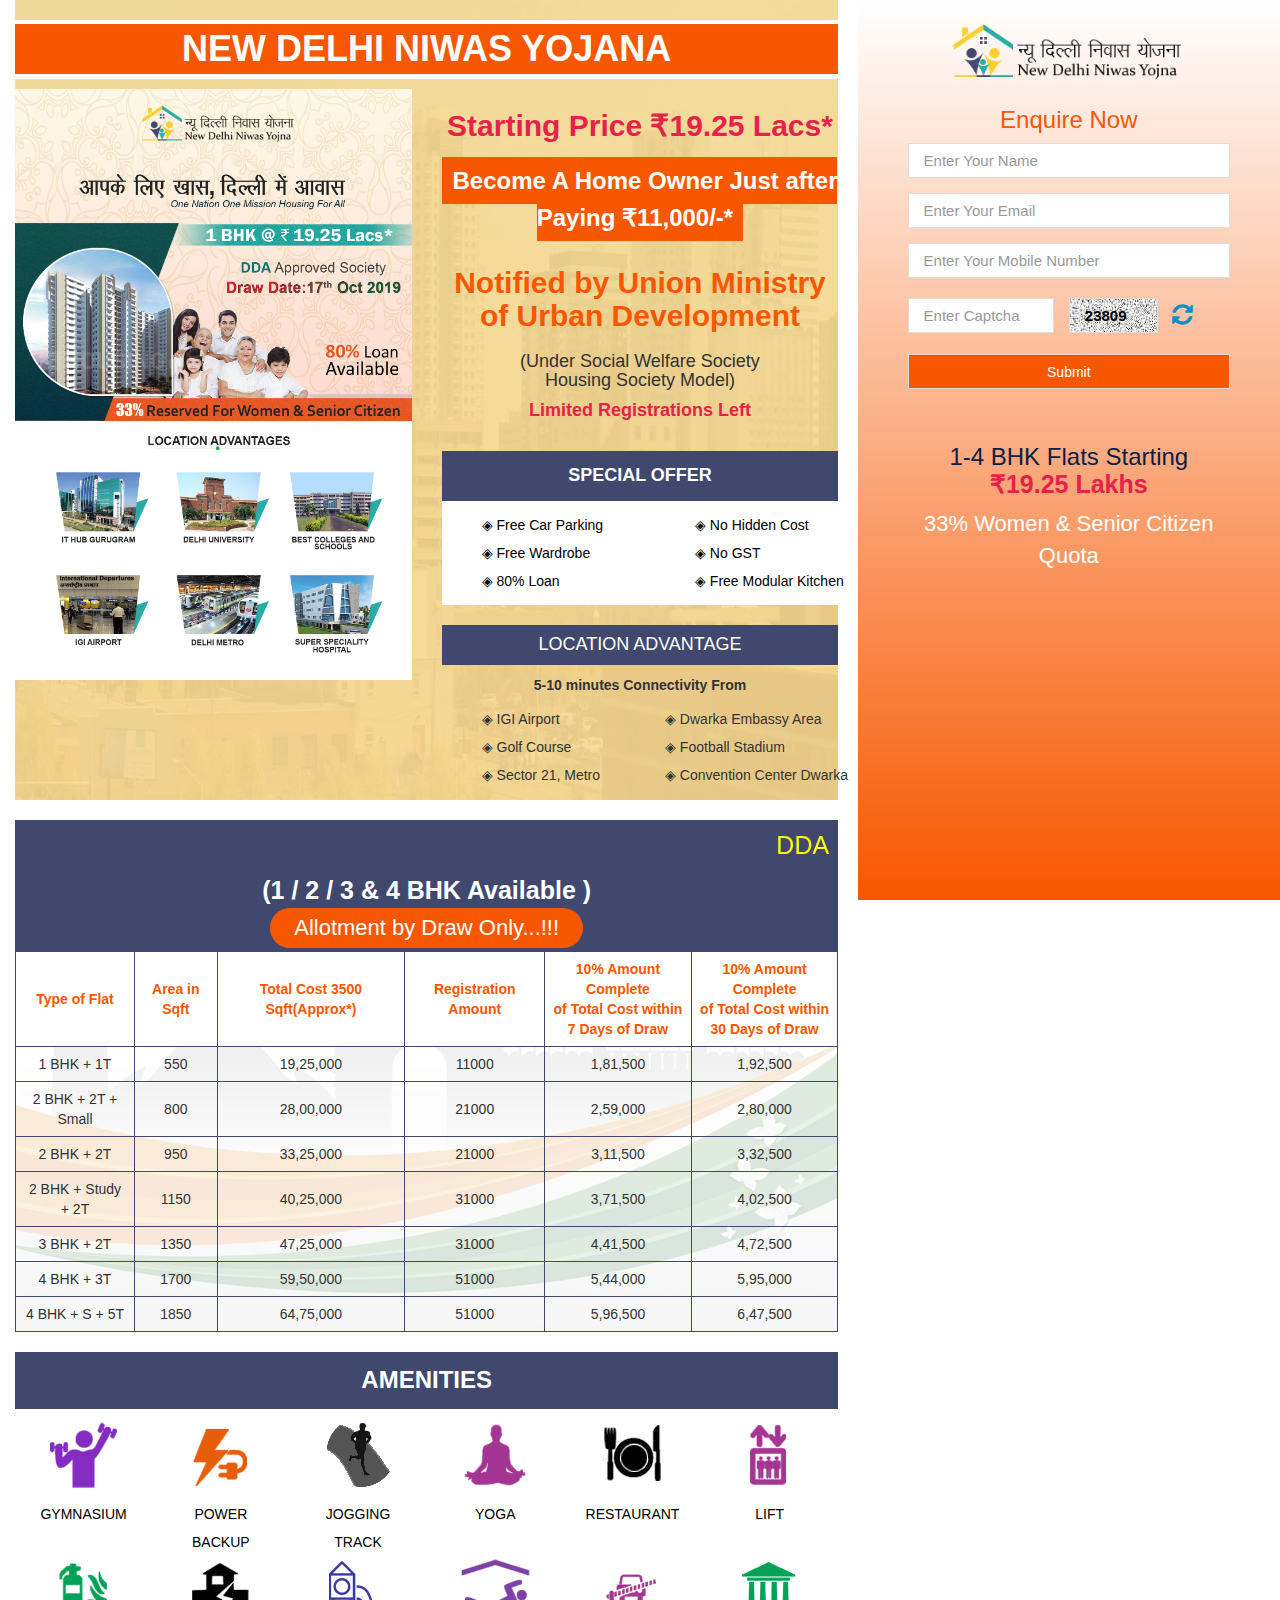
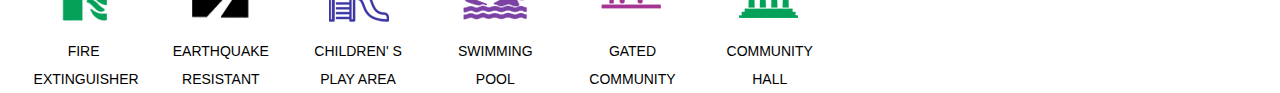
<file: index.html>
<!DOCTYPE html>
<html lang="en">
   <!-- Added by HTTrack -->
   <!-- /Added by HTTrack -->
   <head>
      <!-- Latest compiled and minified CSS -->
      <META HTTP-EQUIV="CONTENT-TYPE" CONTENT="TEXT/HTML;CHARSET=UTF-8" />
      <link rel="stylesheet" href="maxcdn.bootstrapcdn.com/bootstrap/3.3.7/css/bootstrap.min.css">
      <!-- jQuery library -->
      <script src="ajax.googleapis.com/ajax/libs/jquery/3.3.1/jquery.min.js"></script>
      <!-- Latest compiled JavaScript -->
      <script src="maxcdn.bootstrapcdn.com/bootstrap/3.3.7/js/bootstrap.min.js"></script>
      <title>New Delhi Niwas Yojana - Flats by Samadhan Group</title>
      <link rel="icon" href="images/favicon.png" type="image/x-icon" />
      <meta charset="utf-8">
      <meta name="viewport" content="width=device-width, initial-scale=1">
      <link rel="stylesheet" href="maxcdn.bootstrapcdn.com/bootstrap/3.3.7/css/bootstrap.min.css">
      <link rel="stylesheet" href="css/style.css">
      <script src="ajax.googleapis.com/ajax/libs/jquery/3.3.1/jquery.min.js"></script>
      <!-- <script src="https://ajax.googleapis.com/ajax/libs/jquery/3.3.1/jquery.min.js"></script> -->
      <script src="maxcdn.bootstrapcdn.com/bootstrap/3.3.7/js/bootstrap.min.js"></script>
      <link rel="stylesheet" href="cdnjs.cloudflare.com/ajax/libs/font-awesome/4.7.0/css/font-awesome.min.css">
      <!-- Global site tag (gtag.js) - Google Analytics -->
<script async src="https://www.googletagmanager.com/gtag/js?id=UA-131361184-17"></script>
<script>
  window.dataLayer = window.dataLayer || [];
  function gtag(){dataLayer.push(arguments);}
  gtag('js', new Date());

  gtag('config', 'UA-131361184-17');
</script>
      <!-- Global site tag (gtag.js) - Google Ads: 802500616 -->
<script async src="https://www.googletagmanager.com/gtag/js?id=AW-802500616"></script>
<script>
  window.dataLayer = window.dataLayer || [];
  function gtag(){dataLayer.push(arguments);}
  gtag('js', new Date());

  gtag('config', 'AW-802500616');
</script>

   </head>
   <body>
      <div class="container-fluid">
         <div class="row">
            <div class="col-sm-8">
               <div class="left-section">
                  <div class="bg-sec">
                     <div class="overlay">
                     </div>
                     <div class="row">
                        <div class="col-sm-12">
                           <h1>NEW DELHI NIWAS YOJANA</h1>
                        </div>
                     </div>
                     <div class="row">
                        <div class="col-md-6 col-sm-6 col-lg-6">
                           <div>
                              <img
sizes="(max-width: 1380px) 100vw, 1380px"
srcset="
images/banner/main_m0wkc1_c_scale,w_50.jpg 50w,
images/banner/main_m0wkc1_c_scale,w_316.jpg 316w,
images/banner/main_m0wkc1_c_scale,w_481.jpg 481w,
images/banner/main_m0wkc1_c_scale,w_616.jpg 616w,
images/banner/main_m0wkc1_c_scale,w_734.jpg 734w,
images/banner/main_m0wkc1_c_scale,w_849.jpg 849w,
images/banner/main_m0wkc1_c_scale,w_956.jpg 956w,
images/banner/main_m0wkc1_c_scale,w_1059.jpg 1059w,
images/banner/main_m0wkc1_c_scale,w_1145.jpg 1145w,
images/banner/main_m0wkc1_c_scale,w_1235.jpg 1235w,
images/banner/main_m0wkc1_c_scale,w_1380.jpg 1380w"
src="images/banner/main_m0wkc1_c_scale,w_1380.jpg" class="img-responsive" height="100%" width="100%">
                           </div>
                        </div>
                        <div class="col-md-6 col-sm-6 col-lg-6">
                           <div class="img">
                              <h2 align="center"><strong><span style="color:#e5224a">Starting Price ₹19.25 Lacs*</span></strong></h2>
                              <h3 align="center"><strong><span style="color: white;background: #f75700;padding: 10px;line-height: 37px;">Become A Home Owner Just after Paying ₹11,000/-* </span></strong></h3>
                           </div>
                           <div class="content">
                              <div class="row">
                                 <div class="col-sm-12">
                                    <h2>Notified by Union Ministry of Urban Development</h2>
                                    <h3>(Under Social Welfare Society <br>Housing Society Model)</h3>
                                    <h4>
                                       <blink>Limited Registrations Left</blink>
                                    </h4><!-- 
                                    <div style="text-align: center; color: #fff"><button class="call-button">
                                       Draw Date : 17<sup>th</sup> October</button>
                                    </div> -->
                                 </div>
                              </div>
                              <div class="footer-sec">
                                 <h3> Special Offer</h3>
                                 <div class="row ">
                                    <div class="col-sm-6">
                                       <ul class="list-services" style="list-style-type: none">
                                          <li>&#9672; Free Car Parking</li>
                                          <li>&#9672; Free Wardrobe </li>
                                          <li>&#9672; 80% Loan</li>
                                       </ul>
                                    </div>
                                    <div class="col-sm-6">
                                       <ul class="list-services" style="list-style-type: none">
                                          <li>&#9672; No Hidden Cost</li>
                                          <li>&#9672; No GST</li>
                                          <li style="inline-size:max-content">&#9672; Free Modular Kitchen</li>
                                       </ul>
                                    </div>
                                 </div>
                              </div>
                              <h3 style="color:#fff;background:#40486e;padding:10px;">
                              LOCATION ADVANTAGE</h4>
                              <p>5-10 minutes Connectivity From</p>
                              <div class="row">
                                 <div class="col-md-6 col-sm-12 col-xs-12">
                                    <ul class="list2">
                                       <li>◈ IGI Airport</li>
                                       <li>◈ Golf Course </li>
                                       <li>◈ Sector 21, Metro</li>
                                    </ul>
                                 </div>
                                 <div class="col-md-6 col-sm-12 col-xs-12">
                                    <ul class="list">
                                       <li>◈ Dwarka Embassy Area</li>
                                       <li>◈ Football Stadium</li>
                                       <li style="inline-size:max-content">◈ Convention Center Dwarka</li>
                                    </ul>
                                 </div>
                              </div>
                           </div>
                           <div class="row">
                              <div class="col-sm-12">
                              </div>
                           </div>
                        </div>
                     </div>
                  </div>
                  <div class="row">
                     <div class="col-sm-12">
                        <div class="table-responsive">
                           <br>
                           <table>
                              <tbody>
                                 <tr style="color: #ff0008;background: #40486e;font-size: 25px;">
                                    <td colspan="8">
                                       <marquee><span style="color:yellow;">DDA Approved Society Flats in Dwarka, New-Delhi</span></marquee>
                                       <br>
                                       <span style="color: #fff"><strong>(1 / 2 / 3 &amp; 4 BHK Available )</strong></span><br>
                                       <span class="allotment">Allotment by Draw Only...!!!</span>
                                    </td>
                                 </tr>
                                 <tr>
                                    <th>Type of Flat</th>
                                    <th>Area in Sqft</th>
                                    <th>Total Cost 3500 Sqft(Approx*)</th>
                                    <th>Registration Amount</th>
                                    <th>10% Amount Complete <br>of Total Cost within<br> 7 Days of Draw</th>
                                    <th>10% Amount Complete <br>of Total Cost within<br> 30 Days of Draw</th>
                                 </tr>
                                 <tr style="background: #ffffffd1;">
                                    <td class="column1">1 BHK + 1T</td>
                                    <td>550</td>
                                    <td>19,25,000</td>
                                    <td>11000</td>
                                    <td>1,81,500</td>
                                    <td>1,92,500</td>
                                 </tr>
                                 <tr style="background: #ffffffd1;">
                                    <td class="column1">2 BHK + 2T + Small</td>
                                    <td>800</td>
                                    <td>28,00,000</td>
                                    <td>21000</td>
                                    <td>2,59,000</td>
                                    <td>2,80,000</td>
                                 </tr>
                                 <tr style="background: #ffffffd1;">
                                    <td class="column1">2 BHK + 2T</td>
                                    <td>950</td>
                                    <td>33,25,000</td>
                                    <td>21000</td>
                                    <td>3,11,500</td>
                                    <td>3,32,500</td>
                                 </tr>
                                 <tr style="background: #ffffffd1;">
                                    <td class="column1">2 BHK + Study + 2T</td>
                                    <td>1150</td>
                                    <td>40,25,000</td>
                                    <td>31000</td>
                                    <td>3,71,500</td>
                                    <td>4,02,500</td>
                                 </tr>
                                 <tr style="background: #ffffffd1;">
                                    <td class="column1">3 BHK + 2T</td>
                                    <td>1350</td>
                                    <td>47,25,000</td>
                                    <td>31000</td>
                                    <td>4,41,500</td>
                                    <td>4,72,500</td>
                                 </tr>
                                 <tr style="background: #ffffffd1;">
                                    <td class="column1">4 BHK + 3T</td>
                                    <td>1700</td>
                                    <td>59,50,000</td>
                                    <td>51000</td>
                                    <td>5,44,000</td>
                                    <td>5,95,000</td>
                                 </tr>
                                 <tr style="background: #ffffffd1;">
                                    <td class="column1">4 BHK + S + 5T</td>
                                    <td>1850</td>
                                    <td>64,75,000</td>
                                    <td>51000</td>
                                    <td>5,96,500</td>
                                    <td>6,47,500</td>
                                 </tr>
                              </tbody>
                           </table>
                        </div>
                     </div>
                  </div>
                  <div class="footer-sec">
                     <h3> AMENITIES</h3>
                        <div class="row" style="text-align: -webkit-center">
                              <div class="col-md-12" style="display: inline-block;">
                                 <div class="col-md-2 col-sm-3 col-xs-4" style="text-align: -webkit-center;">
                                    <div class="news_box_item amenities">
                                       <div class="news_image">
                                          <span class="av1"></span>
                                          <span>GYMNASIUM</span>
                                       </div>
                                    </div>
                                 </div>
                                 <div class="col-md-2 col-sm-3 col-xs-4" style="text-align: -webkit-center;">
                                    <div class="news_box_item amenities">
                                       <div class="news_image">
                                          <span class="av2"></span>
                                          <span>POWER BACKUP</span>
                                       </div>
                                    </div>
                                 </div>
                                 <div class="col-md-2 col-sm-3 col-xs-4" style="text-align: -webkit-center;">
                                    <div class="news_box_item amenities">
                                       <div class="news_image">
                                          <span class="av3"></span>
                                          <span>JOGGING TRACK</span>
                                       </div>
                                    </div>
                                 </div>
                                 <div class="col-md-2 col-sm-3 col-xs-4" style="text-align: -webkit-center;">
                                    <div class="news_box_item amenities">
                                       <div class="news_image">
                                          <span class="av4"></span>
                                          <span>YOGA</span>
                                       </div>
                                    </div>
                                 </div>
                                 <div class="col-md-2 col-sm-3 col-xs-4" style="text-align: -webkit-center;">
                                    <div class="news_box_item amenities">
                                       <div class="news_image">
                                          <span class="av10"></span>
                                          <span>RESTAURANT</span>
                                       </div>
                                    </div>
                                 </div>
                                 <div class="col-md-2 col-sm-3 col-xs-4" style="text-align: -webkit-center;">
                                    <div class="news_box_item amenities">
                                       <div class="news_image">
                                          <span class="av12"></span>
                                          <span>LIFT</span>
                                       </div>
                                    </div>
                                 </div>
                              </div>
                              <div class="col-md-12">
                                 <div class="col-md-2 col-sm-3 col-xs-4" style="text-align: -webkit-center;">
                                    <div class="news_box_item amenities">
                                       <div class="news_image">
                                          <span class="av18"></span>
                                          <span>FIRE<br>EXTINGUISHER</span>
                                       </div>
                                    </div>
                                 </div>
                                 <div class="col-md-2 col-sm-3 col-xs-4" style="text-align: -webkit-center;">
                                    <div class="news_box_item amenities">
                                       <div class="news_image">
                                          <span class="av8"></span>
                                          <span>EARTHQUAKE<br>RESISTANT</span>
                                       </div>
                                    </div>
                                 </div>
                                 <div class="col-md-2 col-sm-3 col-xs-4" style="text-align: -webkit-center;">
                                    <div class="news_box_item amenities">
                                       <div class="news_image">
                                          <span class="av14"></span>
                                          <span>CHILDREN' S<br>PLAY AREA</span>
                                       </div>
                                    </div>
                                 </div>
                                 <div class="col-md-2 col-sm-3 col-xs-4" style="text-align: -webkit-center;">
                                    <div class="news_box_item amenities">
                                       <div class="news_image">
                                          <span class="av5"></span>
                                          <span>SWIMMING<br>POOL</span>
                                       </div>
                                    </div>
                                 </div>
                                 <div class="col-md-2 col-sm-3 col-xs-4" style="text-align: -webkit-center;">
                                    <div class="news_box_item amenities">
                                       <div class="news_image">
                                          <span class="av17"></span>
                                          <span>GATED<br>COMMUNITY</span>
                                       </div>
                                    </div>
                                 </div>
                                 <div class="col-md-2 col-sm-3 col-xs-4" style="text-align: -webkit-center;">
                                    <div class="news_box_item amenities">
                                       <div class="news_image">
                                          <span class="av6"></span>
                                          <span>COMMUNITY<br>HALL</span>
                                       </div>
                                    </div>
                                 </div>
                        </div>
                     </div>
                  </div>
               </div>
            </div>
            <div class="col-sm-4">
               <div class="right-section">
                  <div class="logo-sec">
                     <img src="images/D-Awas-Y-Logo.png" class="img-responsive" style="margin-bottom:25px;">
                  </div>
                  <div class="section-body">
                     <h3 class="m-0 main-title" style="text-align: center; color: #f75700">Enquire Now</h3>
                  </div>
                  <!--contact-form start-->
                  <script>
                     window.smoothScroll = function(target) {
                     var scrollContainer = target;
                     do { //find scroll container
                     scrollContainer = scrollContainer.parentNode;
                     if (!scrollContainer) return;
                     scrollContainer.scrollTop += 1;
                     } while (scrollContainer.scrollTop == 0);
                     
                     var targetY = 0;
                     do { //find the top of target relatively to the container
                     if (target == scrollContainer) break;
                     targetY += target.offsetTop;
                     } while (target = target.offsetParent);
                     
                     scroll = function(c, a, b, i) {
                     i++;
                     if (i > 30) return;
                     c.scrollTop = a + (b - a) / 30 * i;
                     setTimeout(function() { scroll(c, a, b, i); }, 30);
                     }
                     // start scrolling
                     scroll(scrollContainer, scrollContainer.scrollTop, targetY, 0);
                     }
                  </script>
                  <div style="text-align: center;">
                     <p id="successful"></p>
                  </div>
                  <div class="contact_form">
                     <div id="side_form">
                        <div class="form-group">
                           <input type="text" placeholder="Enter Your Name" class="form-control" id="side_name">
                           <span id="sideerror_name" style="display: none; color: red;">Please Enter Your Name</span>
                        </div>
                        <div class="form-group">
                           <input type="text" placeholder="Enter Your Email" class="form-control" id="side_email">
                           <span id="sideerror_email" style="display:none;color:red;">Please Enter Valid Email Address</span>
                        </div>
                        <div class="form-group">
                           <input type="number" placeholder="Enter Your Mobile Number" maxlength="10" class="form-control" id="side_phone">
                           <span id="sideerror_mobile" style="display: none; color: red;">Please Enter Valid 10 Digit Number</span>
                           <span id="recorderror_side" style="color: red;"></span>
                        </div>
                        <!-- <div class="form-group"> -->
                        <div class="row">
                           <div class="col-md-12" style="margin: 0px!important; padding: 0px!important; display: flex;">
                              <div class="col-md-6">
                                 <input type="text" name="usercaptcha" class="form-control rounded-0 mb-3" placeholder="Enter Captcha" id="usercaptcha1" autocomplete="off">
                                 <span id="sideerror_captcha" style="display:none;color:red;">Enter Valid Captcha Code</span>
                              </div>
                              <div class="col-md-3" style="padding: 0px!important; margin-bottom: 10px;">
                                 <input type="text" value="2456" name="captcha" id="ran1" class="form-control rounded-0 mb-3">
                              </div>
                              <div class="col-md-3">
                                 <i class="fa fa-refresh" onclick="captch1()" style="cursor: pointer;margin-top:9px; font-size: 24px" title="Refresh Captcha"></i>
                              </div>
                           </div>
                        </div>
                        <div class="form-group">
                           <button style="margin-top: 1px; background-color: #f75700; color: #fff" type="button" id="contactus_side" class="form-control">Submit</button>
                           <button style="display: none; margin-top: 1px; background-color: #f75700; color: #fff" type="button" class="sidebuttonload form-control">Sending...</button>
                        </div>
                     </div>
                  </div>
                  <br>
                  <h3 style="color:#071e48;text-align:center">1-4 BHK Flats Starting <br>
                     <font color="#ff0008" style="font-size:25px; color: #e5224a"><strong>₹19.25 Lakhs</strong></font>
                  </h3>
                  <!-- <p style="color:white;text-align:center;font-size:25px;">Call: <a href="tel:8130304600">
                     <font color="white"><strong>+91-8130304600</font>
                     </a></p> -->
                  <p style="color:white;text-align:center;font-size:22px;">
                     <blink style="color: #fff">33% Women & Senior Citizen Quota</blink>
                  </p><!-- 
                  <div class="logo-sec">
                     <img src="images/samadhan-logo.png" class="img-responsive" width="50%">
                  </div> -->
               </div>
            </div>
         </div>
      </div>
      <script type="text/javascript">
         (function($) {
             $(document).ready(function() {
                 $('#contactus_side').click(function() {
                     $('#recorderror_side').hide();
                     $('#recorderror_side').html('')
                     var pattern = /^\b[A-Z0-9._%-]+@[A-Z0-9.-]+\.[A-Z]{2,4}\b$/i;
                     var namePattern = /^[a-zA-Z]+[\-'\s]?[a-zA-Z ]+$/i;
                     var myName = $('#side_name').val();
                     var mobileNumber = $('#side_phone').val();
                     var myEmail = $('#side_email').val();
                     var Captcha = $('#ran1').val();
                     var ran = $('#usercaptcha1').val();
                     var referrer = document.referrer;
                     var userAgent = navigator.userAgent;
         
                     if (myEmail != '') {
                         if (!pattern.test(myEmail)) {
                             $('#sideerror_email').show(0).delay(5000).hide(0);
                             return;
                         }
                     }
                     if (myName == "" || (!namePattern.test(myName))) {
                         $('#sideerror_name').show(0).delay(5000).hide(0);
                         return false;
                     } else if (mobileNumber == "" || mobileNumber.length != 10) {
                         $('#sideerror_mobile').show(0).delay(5000).hide(0);
                         return false;
                     } else if (Captcha == "" || Captcha !== ran) {
                         $('#sideerror_captcha').show(0).delay(5000).hide(0);
                         return false;
                     }
                     $('#contactus_side').hide();
                     $('.sidebuttonload').show();
                     var formData = {
                         name: myName,
                         phone: mobileNumber,
                         email: myEmail,
                         source: "Enq. Form",
                         extra: {
                             referrer: referrer,
                             base_url: document.baseURI,
                             userAgent: userAgent
                         }
         
         
                     };
                     var settings = {
                         async: true,
                         crossDomain: true,
                         url: "https://lmsapi.persquarefeet.in/submit_lead/f51d287c32064a7b98de1fc1d79da5a5/ad49c9c38d0147c98e230293b924da3a",
                         method: "POST",
                         headers: {
                             "content-type": "application/json"
                         },
                         processData: false,
                         data: JSON.stringify(formData)
                     }
                     $.ajax(settings).done(function(response) {
                         console.log(response);
                         window.location = 'thank-you.html';
                         $('#side_form').hide();
                         setTimeout(function() {
                             $('#side_form').show();
                             $('#contactus_side').show();
                             $('.sidebuttonload').hide();
                             $('#ran1').hide();
                             $('#ran1').show(function captch2() {
                                 var x = document.getElementById("ran1");
                                 x.value = Math.floor((Math.random() * 99999) + 1);
                             });
                             $('#sideerror_captcha').hide();
         
                         }, 3000);
                         $('input').val('');
                     }).fail(function(error) {
                         console.log(error);
                         $('#error_wrap').html(error.responseJSON.error)
                         $('#recorderror_side').html(error.responseJSON.error)
                         $('#recorderror_side').show();
                         $('#contactus_side').show();
                         $('.sidebuttonload').hide();
                         setTimeout(function() {
                             $('#recorderror_side').html('')
                             $('#recorderror_side').hide();
                         }, 5000);
                     });
                 });
             })
         })(jQuery);
      </script>
      <script>
         window.onload = captch1();
         
         function captch1() {
             var x = document.getElementById("ran1");
             x.value = Math.floor((Math.random() * 99999) + 1);
         }
      </script>
      <script>
         $('a').one('click', function(e) {
             e.preventDefault();
             if (window.location.href.indexOf('?') != -1) {
                 this.href = this.href + "?" + window.location.href.slice(window.location.href.indexOf('?') + 1);
             }
             this.click();
         });
      </script>
   </body>
</html>
</file>
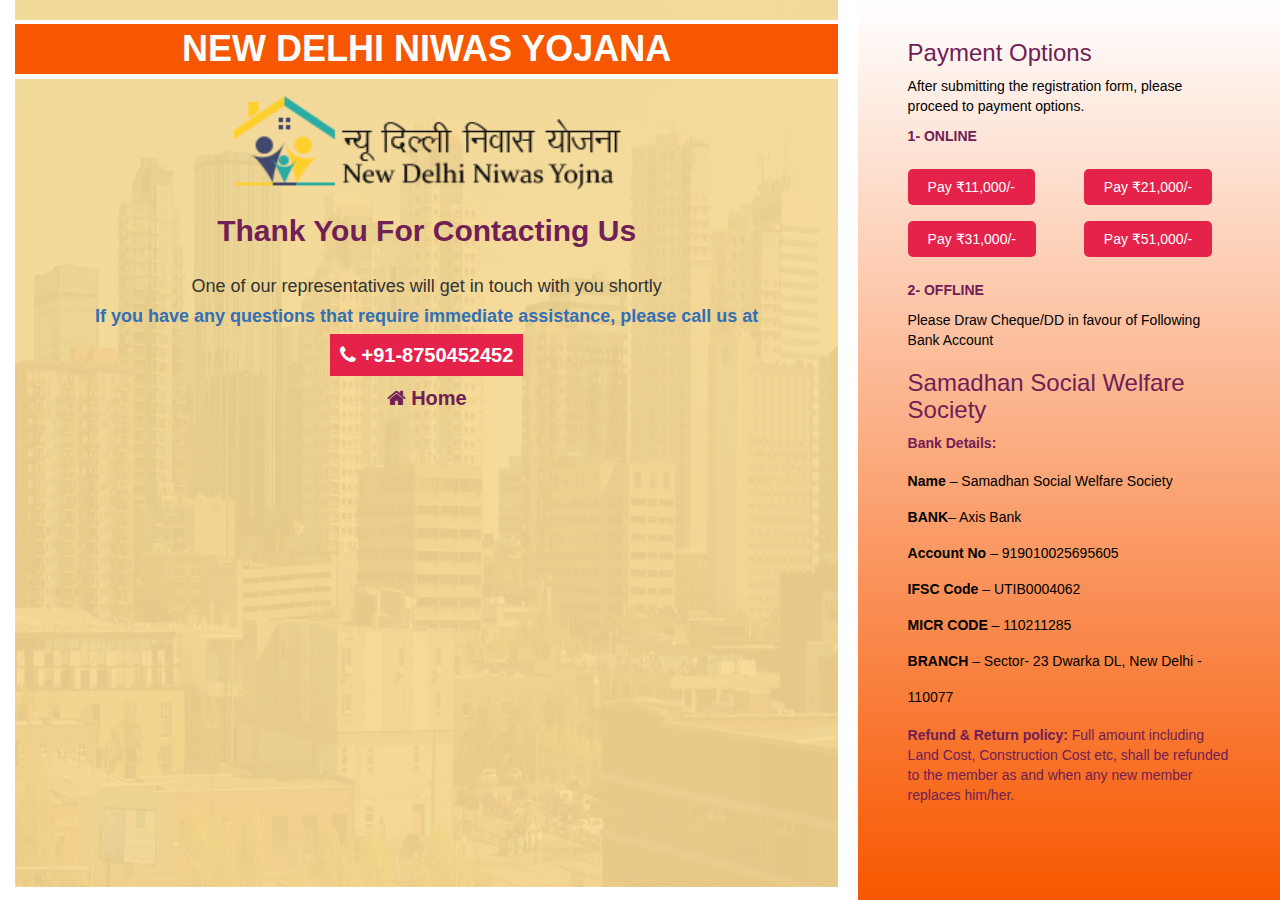
<file: thank-you.html>
<!DOCTYPE html>
<html lang="en">
   <!-- Added by HTTrack -->
   <!-- /Added by HTTrack -->
   <head>
      <!-- Latest compiled and minified CSS -->
      <META HTTP-EQUIV="CONTENT-TYPE" CONTENT="TEXT/HTML;CHARSET=UTF-8" />
      <link rel="stylesheet" href="maxcdn.bootstrapcdn.com/bootstrap/3.3.7/css/bootstrap.min.css">
      <!-- jQuery library -->
      <script src="ajax.googleapis.com/ajax/libs/jquery/3.3.1/jquery.min.js"></script>
      <!-- Latest compiled JavaScript -->
      <script src="maxcdn.bootstrapcdn.com/bootstrap/3.3.7/js/bootstrap.min.js"></script>
      <title>New Delhi Niwas Yojana - Flats by Samadhan Group</title>
      <link rel="icon" href="images/favicon.png" type="image/x-icon" />
      <meta charset="utf-8">
      <meta name="viewport" content="width=device-width, initial-scale=1">
      <link rel="stylesheet" href="maxcdn.bootstrapcdn.com/bootstrap/3.3.7/css/bootstrap.min.css">
      <link rel="stylesheet" href="css/style.css">
      <script src="ajax.googleapis.com/ajax/libs/jquery/3.3.1/jquery.min.js"></script>
      <!-- <script src="https://ajax.googleapis.com/ajax/libs/jquery/3.3.1/jquery.min.js"></script> -->
      <script src="maxcdn.bootstrapcdn.com/bootstrap/3.3.7/js/bootstrap.min.js"></script>
      <link rel="stylesheet" href="cdnjs.cloudflare.com/ajax/libs/font-awesome/4.7.0/css/font-awesome.min.css">
      <!-- Global site tag (gtag.js) - Google Analytics -->
<script async src="https://www.googletagmanager.com/gtag/js?id=UA-131361184-17"></script>
<script>
  window.dataLayer = window.dataLayer || [];
  function gtag(){dataLayer.push(arguments);}
  gtag('js', new Date());

  gtag('config', 'UA-131361184-17');
</script>
           <!-- Global site tag (gtag.js) - Google Ads: 802500616 -->
<script async src="https://www.googletagmanager.com/gtag/js?id=AW-802500616"></script>
<script>
  window.dataLayer = window.dataLayer || [];
  function gtag(){dataLayer.push(arguments);}
  gtag('js', new Date());

  gtag('config', 'AW-802500616');
</script>
<!-- Event snippet for NDNY L Page Conversion conversion page -->
<script>
  gtag('event', 'conversion', {'send_to': 'AW-802500616/oaj_CJC9qa4BEIjg1P4C'});
</script>
   </head>
   <body>
      <div class="container-fluid">
         <div class="row">
            <div class="col-sm-8">
               <div class="left-section">
                  <div class="bg-sec">
                     <div class="overlay">
                     </div>
                     <div class="row">
                        <div class="col-sm-12">
                           <h1>NEW DELHI NIWAS YOJANA</h1>
                           <div class="row">
                              <div class="col-md-12" style="text-align: -webkit-center">
                                 <span> <img src="images/D-Awas-Y-Logo-t.png" class="image-size"></span>
                              </div>
                           </div>
                           <div class="img">
                              <h2 align="center"><strong><span style="color:#702055">Thank You For Contacting Us</span></strong></h2>
                           </div>
                           <div class="content">
                              <div class="row">
                                 <div class="col-sm-12">
                                    <h3>One of our representatives will get in touch with you shortly</h3>
                                    <h4>If you have any questions that require immediate assistance, please call us at</h4>
                                 </div>
                                 <p class="about-text" align="center"> <a href="tel:918750452452" style="color: white; background: #e5224a; padding: 10px;line-height: 37px; font-size: 20px;"> <i class="fa fa-phone"></i> +91-8750452452</a>
                                 </p>
                                 <p class="about-text" align="center"> <a href="https://www.newdelhiniwasyojana.com/" style="color: #702055!important; font-size: 20px;"> <i class="fa fa-home"></i> Home</a>
                                 </p>
                                 <p class="map-mobile">
                                    <iframe src="https://www.google.com/maps/embed?pb=!1m18!1m12!1m3!1d3503.5542823485675!2d77.0555687149201!3d28.583144093065656!2m3!1f0!2f0!3f0!3m2!1i1024!2i768!4f13.1!3m3!1m2!1s0x390d1bf7891ac37f%3A0x888ed553f67f67cd!2sNew+Delhi+Niwas+Yojana!5e0!3m2!1sen!2sin!4v1562074885890!5m2!1sen!2sin" width="97%" height="450" frameborder="0" style="border:0" allowfullscreen></iframe>
                                 </P>
                              </div>
                           </div>
                        </div>
                     </div>
                  </div>
               </div>
            </div>
            <div class="col-sm-4">
               <div class="right-section">
                  <!--contact-form start-->
                  <div class="section-title">
                     <div class="section-body">
                        <h3 class="m-0 main-title" style="color: #702055">Payment Options</h3>
                     </div>
                  </div>
                  <div class="technical-content">
                     <p style="color: #000">After submitting the registration form, please proceed to payment options.</p>
                     <p style="font-weight:bold; color: #702055;">1- ONLINE</p>
                     <div class="row" style="display: flex;">
                        <div class="col-sm-6">
                           <div class="sim-button button8 button" style="margin-top:10px; line-height: 3">
                              <a href="https://www.avantgardepayments.com/agcore/instantPay/NJ23GcVZG6N7MB0YAXFxY9qsugfRTfa+ZtqyG0HihPMp5s03q0m+UhIwbyIm2sk9" target="_blank"><span style="background-color:#e5224a;padding: 10px 20px;border-radius: 5px">Pay ₹11,000/-</span></a>
                           </div>
                        </div>
                        <div class="col-sm-6">
                           <div class="sim-button button8 button" style="margin-top:10px; line-height: 3">
                              <a href="https://www.avantgardepayments.com/agcore/instantPay/hqfkWD1YK7UBfHrYkBC+kUdO5iWE0ynjDlQdj4EbewUUFhHFG513uHyYlVKL5B7v" target="_blank"><span style="background-color:#e5224a;padding: 10px 20px;border-radius: 5px">Pay ₹21,000/-</span></a>
                           </div>
                        </div>
                     </div>
                     <div class="row" style="display: flex;">
                        <div class="col-sm-6">
                           <div class="sim-button button8 button" style="margin-top:10px; line-height: 3">
                              <a href="https://www.avantgardepayments.com/agcore/instantPay/8MHW1HIb4J+UbJJ4RJuNoEHPVgTtnyKA+SWLZBAaD7V7pRXOFG3HxMBQ4+avTtT0" target="_blank"> <span style="background-color:#e5224a;padding: 10px 20px;border-radius: 5px">Pay ₹31,000/-</span></a>
                           </div>
                        </div>
                        <div class="col-sm-6">
                           <div class="sim-button button8 button" style="margin-top:10px; line-height: 3">
                              <a href="https://www.avantgardepayments.com/agcore/instantPay/C9QGzcOe83doKS9FyGQ3SkL0vI8a++yOX43DfB1SonlAfqy3z+VzXHu2ODIBGYZa" target="_blank"> <span style="background-color:#e5224a;padding: 10px 20px;border-radius: 5px">Pay ₹51,000/-</span></a>
                           </div>
                        </div>
                     </div>
                     <br>
                     <p style="font-weight:bold; color: #702055;">2- OFFLINE</p>
                     <p  style="color: #000">Please Draw Cheque/DD in favour of Following Bank Account</p>
                     <p></p>
                     <h3 style="color: #702055">Samadhan Social Welfare Society</h3>
                     <p style="color: #702055"><b>Bank Details: </b></p>
                     <p style="line-height: 36px; color: #000"><strong>Name</strong>&nbsp;– Samadhan Social Welfare Society<br>
                        <strong>BANK</strong>– Axis Bank<br>
                        <strong>Account No</strong>&nbsp;– <span>919010025695605</span><br>
                        <strong>IFSC Code</strong>&nbsp;– UTIB0004062<br>
                        <strong>MICR CODE</strong>&nbsp;– 110211285<br>
                        <strong>BRANCH&nbsp;</strong>– Sector- 23 Dwarka DL, New Delhi - 110077
                     </p>
                     <p style="color: #702055"><strong>Refund &amp; Return policy:</strong>&nbsp;Full amount including Land Cost, Construction Cost etc, shall be refunded to the member as and when any new member replaces him/her.</p>
                  </div>
               </div>
            </div>
         </div>
      </div>
      <script>
         $('a').one('click', function(e) {
             e.preventDefault();
             if (window.location.href.indexOf('?') != -1) {
                 this.href = this.href + "?" + window.location.href.slice(window.location.href.indexOf('?') + 1);
             }
             this.click();
         });
      </script>
   </body>
</html>
</file>
<file: css/style.css>
.right-section {
     background: linear-gradient(#ffffff, #f75700);
     position: fixed;
     right: 0;
     top: 0;
     bottom: 0;
     width: 33%;
     height: 100%;
     padding: 20px 50px;
     overflow-y: auto
 }

 .logo-sec {
     color: #341e02;
     text-align: -webkit-center;
 }

 .form-control {
     border: 1px solid #f75700;
     border-radius: 0
 }

 h1 {
     background: #f75700;
     padding: 5px 0;
     color: #fff;
     text-align: center;
     font-weight: 700;
     text-transform: uppercase;
     border-bottom: 5px solid #fff;
     border-top: 4px solid #fff
 }

 h1 span {
     background: #76b6fe52;
     padding: 5px 0;
     text-align: center;
     font-weight: 700;
     text-transform: uppercase
 }

 .content h2 {
     color: #f75700;
     text-align: center;
     font-weight: 700
 }

 .content h3 {
     font-size: 18px;
     text-align: center
 }

 .content h4 {
     color: #326fb7;
     text-align: center;
     font-weight: 700
 }

 .content p {
     font-weight: 700;
     text-align: center
 }

 .footer-sec {
     background: #fff;
     color: #000;
     line-height: 28px
 }

 .footer-sec h3 {
     text-align: center;
     font-weight: 700;
     padding: 15px;
     color: #fff;
     text-transform: uppercase;
     background: #40486e
 }

 .youtube-sec {
     width: 415px;
     height: 234px
 }

 .list2 {
     list-style-type: none;
     line-height: 28px
 }

 .list {
     list-style-type: none;
     margin-left: -30px;
     line-height: 28px
 }

 .logo-sec p {
     margin: 23px;
     text-align: justify;
     font-size: 12px
 }

 .overlay {
     position: absolute;
     width: 100%;
     height: 100%;
     top: 0;
     background: #f9c34d8c;
 }

 .bg-sec {
     position: relative;
     background: url(../images/back.png);
     background-size: 100% 100%;
     background-repeat: no-repeat
 }

 .sub-btn {
     background: #ff0008;
     color: #fff
 }

 @media screen and (max-width:600px) {
     .bg-sec {
         background-size: cover
     }

     .logo-sec p {
         text-align: justify;
         margin-top: 5px;
         font-size: 12px;
         line-height: 22px
     }

     .empty {
         display: none
     }

     .list {
         margin-left: 0
     }

     .right-section {
         background-color: #31353e;
         position: static;
         width: initial;
         height: auto;
         padding: 20px
     }

     .youtube-sec {
         width: 100%;
         height: auto
     }
 }

 @media screen and (max-width:768px) and (min-width:601px) {
     h1 {
         font-size: 25px
     }

     .content h2 {
         font-size: 14px
     }

     .content h3 {
         font-size: 13px
     }

     .content h4 {
         font-size: 12px
     }

     .youtube-sec {
         left: -254px;
         position: relative;
         width: 482px;
         height: 271px
     }

     .list {
         margin-left: 0;
         line-height: 20px
     }

     .list2 {
         line-height: 20px
     }

     .right-section {
         padding: 20px 18px
     }
 }

 @media screen and (max-width:1024px) and (min-width:769px) {
     .youtube-sec {
         width: 653px;
         height: 367px;
         position: relative;
         top: 5px;
         left: -341px
     }
 }

 #ran1 {
     background-image: url(../images/steel.jpg)
 }

 #ran1 {
     width: 89px;
     font-size: 15px;
     font-weight: bolder;
     opacity: 1;
     color: #000;
     pointer-events: none;
     -moz-user-select: none;
     -webkit-user-select: none;
     -ms-user-select: none;
     user-select: none;
     -o-user-select: none
 }

 .fa-refresh {
     color: #128ec5;
     font-size: 20px;
     padding-top: 0
 }

 th {
     background: #fff;
     color: #f75700
 }

 td,
 th,
 tr {
     border: 1px solid #40486e;
     padding: 7px;
     text-align: center
 }

 table {
     background: url(../images/table-bg.jpg);
     background-repeat: no-repeat;
     background-size: 100% 100%;
     height: 100%;
     width: 100%;
     border: 1px solid #ccc
 }

 .info {
     position: absolute;
     bottom: -16px;
     color: #221c1c;
     font-size: 13px;
     padding: 0 5px;
     z-index: 999
 }

 .form-group {
     position: relative
 }

 .box {
     display: none;
     width: auto;
     height: auto;
     background-color: #fff;
     color: red;
     border: 1px solid gray;
     padding: 8px;
     position: relative;
     margin: 0px;
     float: left;
     -webkit-box-shadow: 0 3px 9px rgba(0, 0, 0, .5);
     box-shadow: 0 3px 9px rgba(0, 0, 0, .5);
 }

 .box.arrow-top:after {
     content: " ";
     position: absolute;
     left: 30px;
     top: -15px;
     border-top: none;
     border-right: 15px solid transparent;
     border-left: 15px solid transparent;
     border-bottom: 15px solid gray;
 }

 .contact_form .form-control {
     border: 1px solid #dddddd;
     height: 35px;
     border-radius: 0;
     padding: 6px 15px;
     margin-bottom: 10px;
 }

 .contact_form input {
     color: #898989;
     font-family: 'Lato', sans-serif;
     font-size: 15px;
     font-weight: 400;
     box-shadow: none;
     outline: none;
 }

 .form-control {
     margin-top: 5px;
     height: auto;
     padding: 7px 10px;
 }

 .form-control {
     display: block;
     width: 100%;
     height: 34px;
     padding: 6px 12px;
     font-size: 14px;
     line-height: 1.42857143;
     color: #555;
     background-color: #fff;
     background-image: none;
     border: 1px solid #ccc;
     border-radius: 4px;
     -webkit-box-shadow: inset 0 1px 1px rgba(0, 0, 0, .075);
     box-shadow: inset 0 1px 1px rgba(0, 0, 0, .075);
     -webkit-transition: border-color ease-in-out .15s, -webkit-box-shadow ease-in-out .15s;
     -o-transition: border-color ease-in-out .15s, box-shadow ease-in-out .15s;
     transition: border-color ease-in-out .15s, box-shadow ease-in-out .15s;
 }

 select {

     /* styling */
     background-color: white;
     border: thin solid blue;
     border-radius: 4px;
     display: inline-block;
     font: inherit;
     line-height: 1.5em;
     padding: 0.5em 3.5em 0.5em 1em;

     /* reset */

     margin: 0;
     -webkit-box-sizing: border-box;
     -moz-box-sizing: border-box;
     box-sizing: border-box;
     -webkit-appearance: none;
     -moz-appearance: none;
 }


 /* arrows */

 select.classic {
     background-image:
         linear-gradient(45deg, transparent 50%, black 50%),
         linear-gradient(135deg, black 50%, transparent 50%),
         linear-gradient(to right, white, white);
     background-position:
         calc(100% - 20px) calc(1em + 2px),
         calc(100% - 15px) calc(1em + 2px),
         100% 0;
     background-size: 8px 5px, 6px 5px, 2.5em 2.5em;
     background-repeat: no-repeat;
 }

 select.classic:focus {
     background-image:
         linear-gradient(45deg, black 50%, transparent 50%),
         linear-gradient(135deg, transparent 50%, black 50%),
         linear-gradient(to right, white, white);
     background-position:
         calc(100% - 15px) 1em,
         calc(100% - 20px) 1em,
         100% 0;
     background-size: 6px 5px, 6px 5px, 2.5em 2.5em;
     background-repeat: no-repeat;
     border-color: grey;
     outline: 0;
 }

 @media screen and (min-width:720px) {
     .image-size {
         width: 50%
     }
 }

 @media screen and (max-width:720px) {
     .image-size {
         width: 100%
     }
     .map-mobile{
        display: none;
     }
 }

 @media screen and (min-width:720px) {
     .image-margin {
         margin-left: 42%
     }
 }

 @media screen and (max-width:720px) {
     .image-margin {
         margin-left: 30%
     }
 }

 a {
    color: #fff;
    text-decoration: none;
 }

  a:hover {
    color: black;
    text-decoration: none;
 }

 .allotment{
    background: #f75700;
        padding: 7px 24px 8px 24px;
    border-radius: 50px;
    /* border: 1px solid #000; */
    color: #fff;
    font-size: 22px;
 }

 blink {
        animation: blinker 1s linear infinite;
        color: #e5224a;
       }
      @keyframes blinker {  
        50% { opacity: 0; }
       }
       .blink-one {
         animation: blinker-one 1s linear infinite;
       }
       @keyframes blinker-one {  
         0% { opacity: 0; }
       }
       .blink-two {
         animation: blinker-two 1.4s linear infinite;
       }
       @keyframes blinker-two {  
         100% { opacity: 0; }
       }

       .call-button{
        background: #f75700;
    padding: 10px;
    border: none;
    border-radius: 10px 0px;
    font-size: 20px;
       }

.av1,
.av2,
.av3,
.av4,
.av5,
.av6,
.av7,
.av8,
.av9,
.av10,
.av11,
.av12,
.av13,
.av14,
.av15,
.av16,
.av17,
.av18 {
    display: inline-block;
    background: url('../images/aminities-new.png') no-repeat;
    overflow: hidden;
    text-indent: -9999px;
    text-align: left
}

.av1 {
    background-position: -10px -0px;
    width: 75px;
    height: 72px
}

.av2 {
    background-position: -180px -164px;
    width: 75px;
    height: 72px
}

.av3 {
    background-position: -265px -164px;
    width: 75px;
    height: 72px
}

.av4 {
    background-position: -10px -246px;
    width: 75px;
    height: 72px
}

.av5 {
    background-position: -95px -246px;
    width: 75px;
    height: 72px
}

.av6 {
    background-position: -180px -246px;
    width: 75px;
    height: 72px
}

.av7 {
    background-position: -265px -246px;
    width: 75px;
    height: 72px
}

.av8 {
    background-position: -10px -328px;
    width: 75px;
    height: 72px
}

.av9 {
    background-position: -95px -328px;
    width: 75px;
    height: 72px
}

.av10 {
    background-position: -95px -0px;
    width: 75px;
    height: 72px
}

.av11 {
    background-position: -180px -0px;
    width: 75px;
    height: 72px
}

.av12 {
    background-position: -265px -0px;
    width: 75px;
    height: 72px
}

.av13 {
    background-position: -10px -82px;
    width: 75px;
    height: 72px
}

.av14 {
    background-position: -95px -82px;
    width: 75px;
    height: 72px
}

.av15 {
    background-position: -180px -82px;
    width: 75px;
    height: 72px
}

.av16 {
    background-position: -265px -82px;
    width: 75px;
    height: 72px
}

.av17 {
    background-position: -10px -164px;
    width: 75px;
    height: 72px
}

.av18 {
    background-position: -95px -164px;
    width: 75px;
    height: 72px
}

.amenities {
    width: 100px
}
</file>
